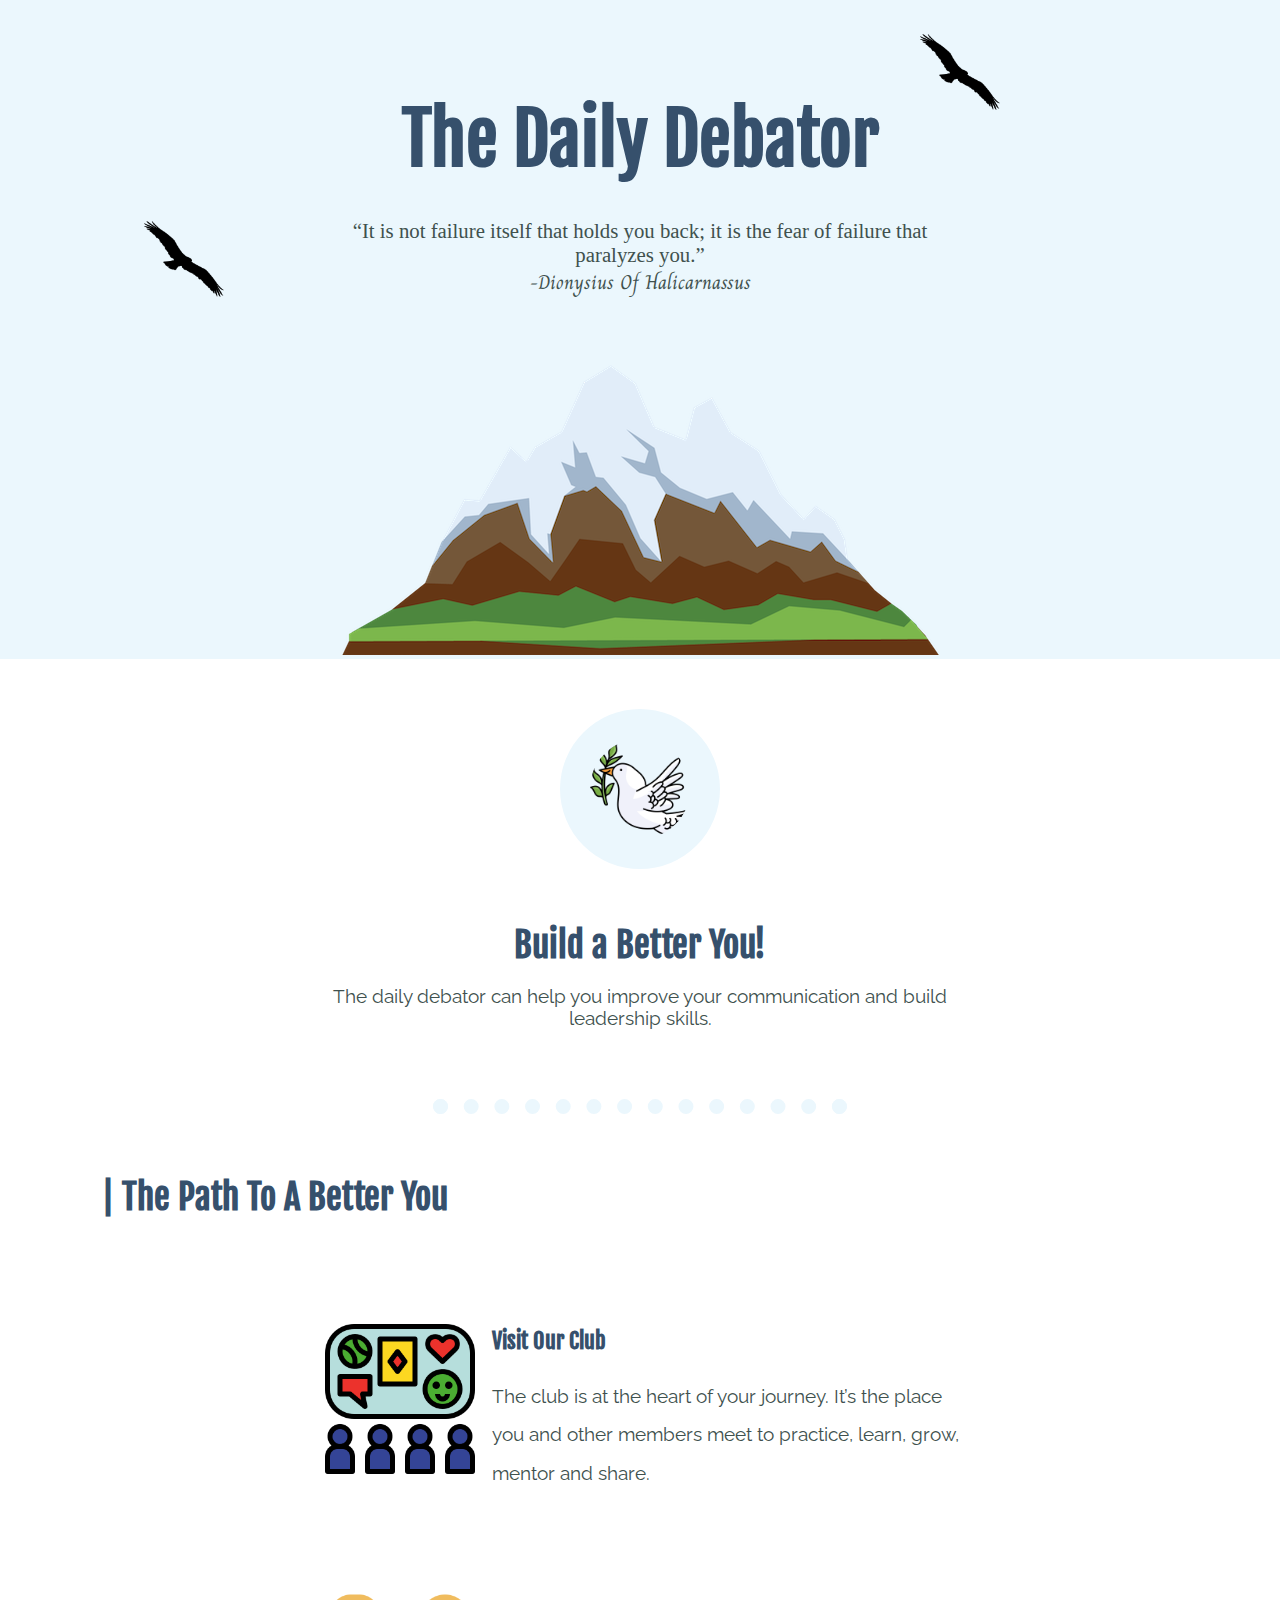
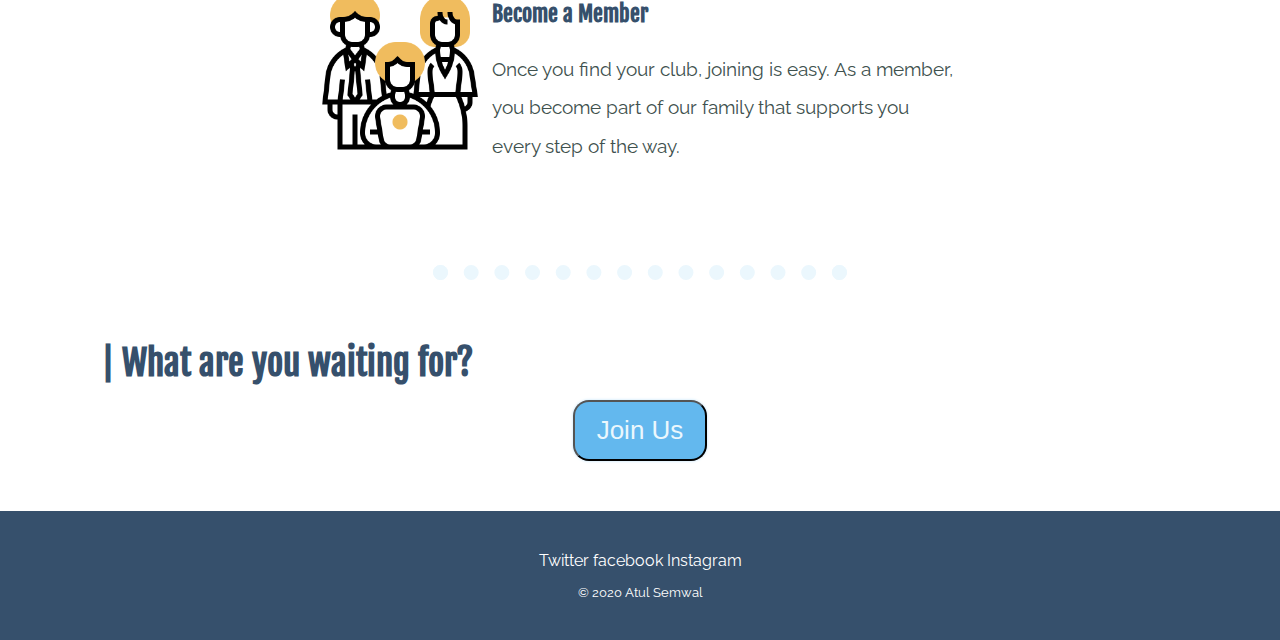
<file: index.html>
<!DOCTYPE html>
<html lang="en" dir="ltr">
  <head>
    <meta charset="utf-8">
    <title> The Debate Club</title>
    <link rel="icon" href="images/speaker.png">
    <link rel="stylesheet" href="css/style.css">
    <link href="https://fonts.googleapis.com/css2?family=Charm&family=Fjalla+One&family=Raleway&display=swap" rel="stylesheet">
  </head>
  <body>

    <div class="top-container">
      <img class="bird" src="images/bird.png" alt="">
      <h1 class="t_container_h1">The Daily Debator</h1>
      <img class="bird-bottom" src="images/bird.png" alt="">
      <p class="top_container_quote">“It is not failure itself that holds you back; it is the fear of failure that paralyzes you.”</p>
      <p class="name">-Dionysius Of Halicarnassus</p>
      <img class="mountain" src="images/mountain.png" alt="">
    </div>

    <div class="second-container">
      <img class="peace" src="images/peace.png" alt="">
      <h2>Build a Better You!</h2>
      <p class="second-container-para">The daily debator can help you improve your communication and build leadership skills. </p>
    </div>

    <hr>

     <div class="third_container">
       <h2 class="third_container_h2">| The Path To A Better You</h2>

         <div class="path-row">
          <img class="debate" src="images/interest.png" alt="">
          <h3>Visit Our Club</h3>
          <p class="path-para">The club is at the heart of your journey. It’s the place you and other members meet to practice, learn, grow, mentor and share.</p>
        </div>

        <div class="path-row">
         <img class="debate" src="images/member.png" alt="">
         <h3>Become a Member</h3>
         <p class="path-para">Once you find your club, joining is easy. As a member, you become part of our family that supports you every step of the way.</p>
       </div>
     <hr>
        <div class="">
       <h2 class="join-us-h2">| What are you waiting for?</h2>
       <a href="contact.html"><button class="testbutton" type="button" name="button">Join Us</button></a> 
        </div>
    </div>

      <div class="footer">
        <a href="https://twitter.com/explore">Twitter</a>
        <a href="https://www.facebook.com/">facebook</a>
        <a href="https://www.instagram.com/">Instagram</a>
        <p class="copyright">© 2020 Atul Semwal</p>
      </div>

  </body>
</html>
</file>
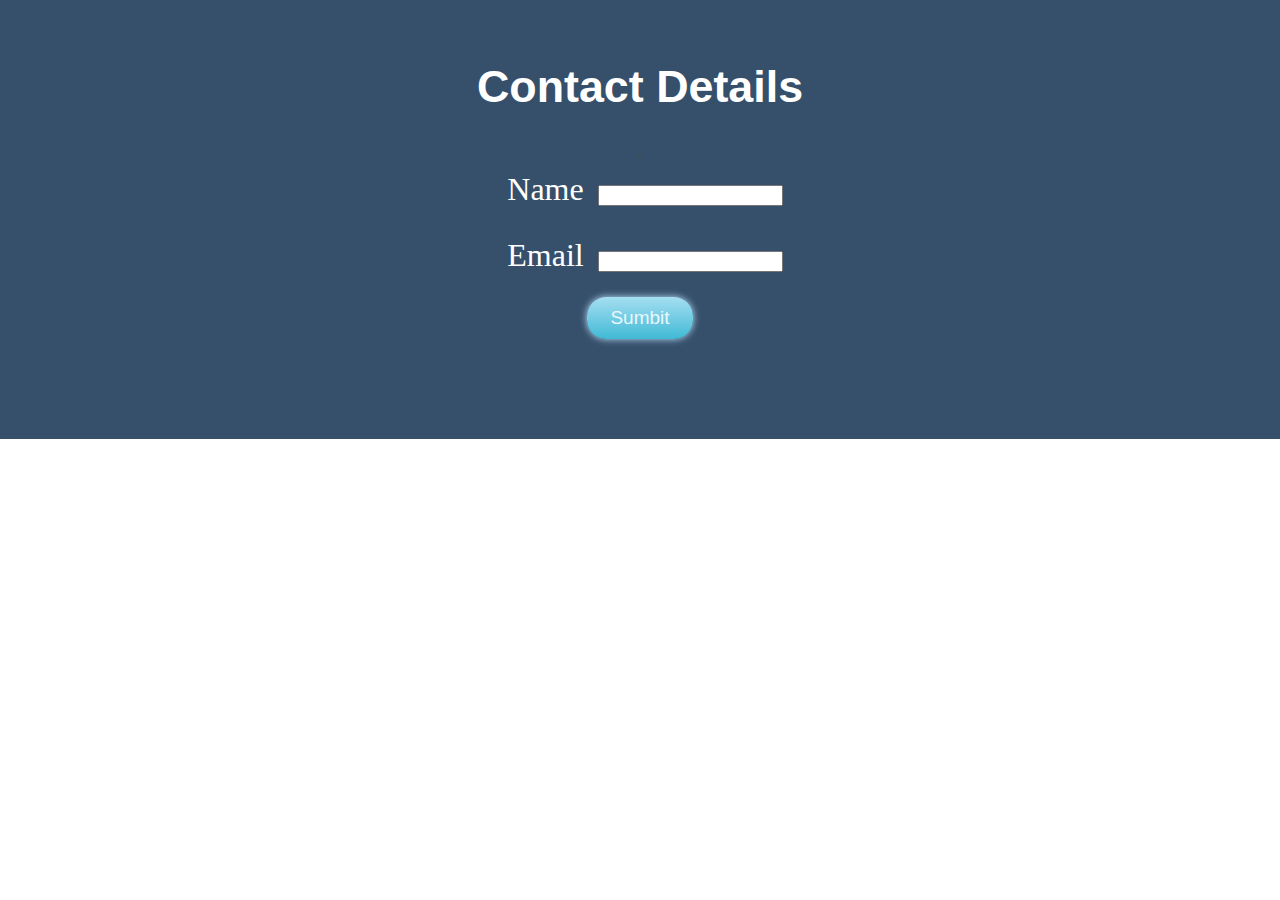
<file: contact.html>
<!DOCTYPE html>
<html lang="en" dir="ltr">
  <head>
    <meta charset="utf-8">
    <title>Contact</title>
    <link rel="stylesheet" href="css/style.css">
  </head>
  <body>

  <div class="top-container-th">

    <h1 class="th_container_h1">Contact Details</h1>
    <

    <div class="info">
    <form class="" action="index.html" method="send">
      <label for="name" class="form">Name</label>
      <input type="text" name="name" value="" required> <br> <br>
      <label for="email" class="form">Email</label>
      <input type="email" name="name" value="" required> <br> <br>
      <input type="Submit" name="" value="Sumbit" class="button">
      


    </form>
    </div>

  </div>
  </body>
</html>
</file>
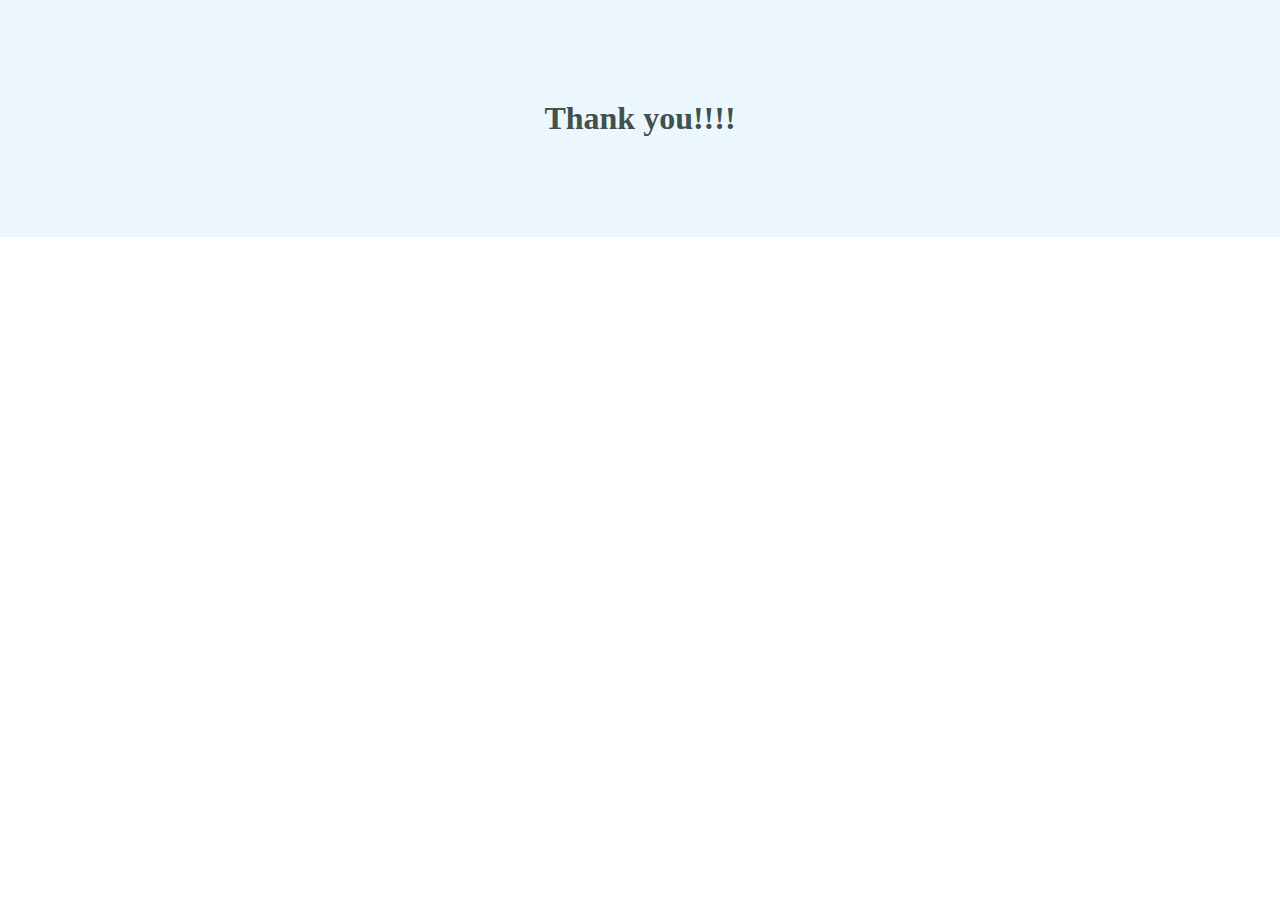
<file: thank.html>
<!DOCTYPE html>
<html lang="en" dir="ltr">
  <head>
    <meta charset="utf-8">
    <title>thank</title>
    <link rel="stylesheet" href="css/style.css">
  </head>
  <body>
    <div class="top-container">
      <h1 class="t_container">Thank you!!!!</h1>
      
    </div>
  </body>
</html>
</file>
<file: css/style.css>
body{
  margin: 0;
  text-align: center;
  color: #40514E;
}

     /* GENERAL */
p{
  font-family: 'Raleway', sans-serif;
  font-size: 1.2rem;
  margin: 0px;
}

h2{
  color: #36506c;
  font-family: 'Fjalla One', sans-serif;
  font-size: 2.2rem;
  margin-bottom: 18px;
}

h3{
  color: #36506c;
  font-family: 'Fjalla One', sans-serif;
  font-size: 1.4rem;
  margin-bottom: 13px

  }

hr{
  border: dotted 15px #ebf7fd;
  border-bottom: none;
  width: 30%;
  margin: 70px auto 60px;
}

a{
  text-decoration: none;
  color: #ffffff;
  font-family: 'Raleway', sans-serif;
}

a:hover{
  color: #a5def1;
}
     /* TOP-CONTAINER */
.top-container{
  background-color: #ebf7fd;
}

.t_container_h1{
  margin: 0;
  padding: 10px 0 35px 0;
  font-family: 'Fjalla One', sans-serif;
  font-size: 4.45rem;
  color: #36506c;
}

.top_container_quote{
  font-family: cursive;
  font-size: 1.3rem;
  width: 50%;
  margin: auto;
}

.name{
  font-family: 'Charm', cursive;
  font-size: 1.25rem;
  margin-bottom: 0px;
}

.bird{
  position: relative;
  left: 20rem;
  top: 2rem;
  width: 80px;
}

.bird-bottom{
  position: absolute;
  right: 66rem;
  width: 80px;
}

/* SECOND container */

.peace{
  background-color: #ebf7fd;
  margin: 50px auto 20px auto;
  width: 100px;
  border-radius: 100%;
  padding: 30px;
}

.second-container-para{
  width: 50%;
  margin: auto;
}

/* THIRD container */

.third_container_h2{
  text-align: left;
  margin-left: 8%;
  margin-bottom: 15px;
}
 .path-row{
   width: 50%;
   margin: 100px auto;
   text-align: left;
   line-height: 2;
 }

.debate{
  float: left;
  width: 25%;
  padding-right: 12px;
}

.join-us-h2{
  text-align: left;
  margin-left: 8%;
  margin-bottom: 15px;
}

.testbutton {
  font-family: arial;
  color: #EBF7FD !important;
  font-size: 26px;
  box-shadow: 0px 0px 3px #BEE2F9;
  padding: 13px 22px;
  -moz-border-radius: 16px;
  -webkit-border-radius: 16px;
  border-radius: 16px;
  background: #63B8EE;
  background: linear-gradient(top,  #A5DEF1,  #468CCF);
  background: -ms-linear-gradient(top,  #A5DEF1,  #468CCF);
  background: webkit-gradient(linear, left top, left bottom, from(#A5DEF1), to(#468CCF));
  background: -moz-linear-gradient(top,  #A5DEF1,  #468CCF);
}
.testbutton:hover {
  color: #14396A !important;
  background: #468CCF;
  background: linear-gradient(top,  #468CCF,  #63B8EE);
  background: -ms-linear-gradient(top,  #468CCF,  #63B8EE);
  background: webkit-gradient(linear, left top, left bottom, from(#468CCF), to(#63B8EE));
  background: -moz-linear-gradient(top,  #468CCF,  #63B8EE);
}

.footer{
 background-color: #36506c;
 padding: 40px;
 margin: 50px auto 0px;
}

.copyright{
  color: #ffffff;
  margin-top: 15px;
  font-size: 0.8rem;
}

/* ----------------------------------CONTACT HTML------------------------------ */

.top-container-th{
 background-color: #36506c;
}

.th_container_h1{
  margin: 0px auto;
  padding: 61px 0 35px 0;
  font-family: 'Fjalla One', sans-serif;
  font-size: 2.8rem;
  color: white;
}
.contact{
  text-align: left;
  padding-left: 50px;

}

.button{
  font-family: arial;
    color: #EBF7FD !important;
    font-size: 19px;
    box-shadow: 0px 0px 7px #BEE2F9;
    padding: 10px 23px;
    -moz-border-radius: 19px;
    -webkit-border-radius: 19px;
    border-radius: 19px;
    background: #36506C;
    background: linear-gradient(top,  #A5DEF1,  #40BAD5);
    background: -ms-linear-gradient(top,  #A5DEF1,  #40BAD5);
    background: -webkit-gradient(linear, left top, left bottom, from(#A5DEF1), to(#40BAD5));
    background: -moz-linear-gradient(top,  #A5DEF1,  #40BAD5);
    margin: 0px auto 100px;;
    border: 0px;
    text-decoration: none;
}

.form {
	line-height: 1.5;
	border: none;
	margin-top: 100px;
	width: 700px;
	font-size: 2rem;
	color: white;
	padding: 5px 10px;
	background: transparent;
}

/* ----------------------------------THANK HTML------------------------------ */

.t_container{
  margin: 0;
  padding: 100px;
}
</file>
